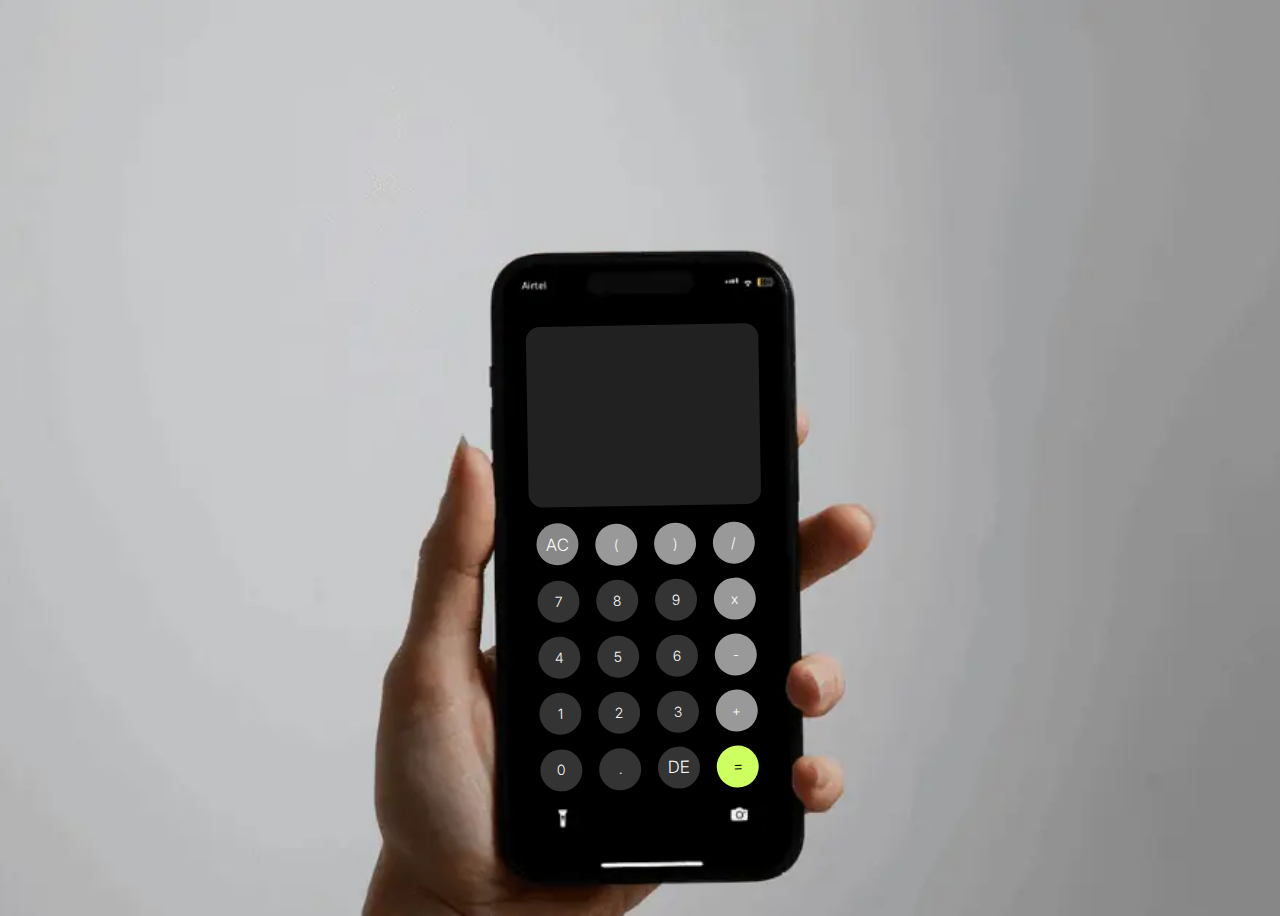
<file: calculator/thumb.html>
<html>
    <head>
        <meta name="viewport" content="width-device-width, initial-scale=1.0">
        <title>Webworld</title>
        <link rel="stylesheet" href="main.css">

    </head>
    <body>
        <div class="calculator">
            <div class="display"></div>
            <form>
                <div>
                    <input id="ac" class="btn" type="button" value="AC"/>
                    <input class="operator btn" type="button" value="("/>
                    <input class="operator btn" type="button" value=")"/>
                    <input class="operator btn" type="button" value="/"/>

                </div>
                <div>
                    <input class="numbers btn" type="button" value="7"/>
                    <input class="numbers btn" type="button" value="8"/>
                    <input class="numbers btn" type="button" value="9"/>
                    <input class="operator btn" type="button" value="x"/>
                </div>
                <div>
                    <input class="numbers btn" type="button" value="4"/>
                    <input class="numbers btn" type="button" value="5"/>
                    <input class="numbers btn" type="button" value="6"/>
                    <input  id="subtract" class="operator btn" type="button" value="-"/>
                </div>
                <div>
                    <input class="numbers btn" type="button" value="1"/>
                    <input class="numbers btn" type="button" value="2"/>
                    <input class="numbers btn" type="button" value="3"/>
                    <input class="operator btn" type="button" value="+"/>
                </div>
                <div>
                    <input class="numbers btn"type="button" value="0"/>
                    <input class="numbers btn" type="button" value="."/>
                    <input id="de" class="btn" type="button" value="DE"/>
                    <input id="equal" class="btn" type="button" value="="/> 
                </div>
            </form>
        </div>

    <script src="end.js"> </script>
    </body>

</html>
</file>
<file: calculator/main.css>
@import url('https://fonts.googleapis.com/css2?family=Inter:ital,opsz,wght@0,14..32,100..900;1,14..32,100..900&display=swap');
@import url('https://fonts.googleapis.com/css2?family=Orbitron:wght@400..900&display=swap');

body {
    display: flex;
    align-items: center;
    justify-content: center;
    height: 100vh; 
    width: 100vw;
    overflow: hidden;
    flex-direction: column;
    background-color: #212121;
    background: url("./iphone-wallpaper-black-feature.webp");
    background-repeat: no-repeat;
    background-position: center;
    background-size: cover;
}
.calculator{
    margin-top: 210px;
    margin-left: -5px;
    transform: rotateZ(-1deg);
    scale: 0.7;
    display: flex;
    flex-direction: column;
    background-color: black;
    padding: 10px;
    padding-bottom: 0;
    border-radius: 30px;
}

.display{
    display: flex;
    align-items: end;
    justify-content: center;
    font-size: 25px;
    font-family: cursive;
    font-size: xx-large;
    text-justify: auto;
    background-color:#212121;
    text-decoration: wavy;
    color: white;
    border-radius: 20px;
    padding: 5%;
    height: 25vh;
    width: 90%;
    margin-bottom: 4%;
    font-family: "Orbitron", sans-serif;
    font-optical-sizing: auto;
    font-weight: 700;
    color: rgb(205, 255, 96);
    font-style: normal;
}


*margin{
    margin: 0;
    padding: 0;
}


.calculator .numbers{
    border: 0;
    outline: 0;
    width: 60px;
    height: 60px;
    font-size: 20px;
    color:white;
    border-color: purple;
    margin: 10px;
    cursor: pointer;
}

.calculator .operator{
    border: 0;
    outline: 0;
    width: 60px;
    height: 60px;
    font-size: 20px;
    color:white;
    border-color: purple;
    margin:10px;
    cursor: pointer;
}


.btn {
    font-family: "Inter", serif;
    font-optical-sizing: auto;
    font-weight: 300;
    font-style: normal;
    background: #343434;
    margin-top: 15px;
    border-radius: 50%;
    transition: 200ms;
    cursor: pointer;
    font-size: 24px;
}

.operator{
    background-color: #999999;
}

.numbers{
    color: white;
}



#ac{
    background-color: #888888;
    color: white;
    border: 0;
    outline: 0;
    width: 60px;
    height: 60px;
    justify-content: center;
    margin: 10px;
}

#equal{
    border: 0;
    outline: 0;
    width: 60px;
    height: 60px;
    margin:10px;
    cursor: pointer;
    background-color: rgb(205, 255, 96);
}

#de{
    border: 0;
    outline: 0;
    width: 60px;
    height: 60px;
    margin: 10px;
    cursor: pointer;
    color: white;
}

.btn:hover {
    scale: 1.1;
}

.btn:active {
    scale: 0.9;
    background-color: #999999;
}
</file>
